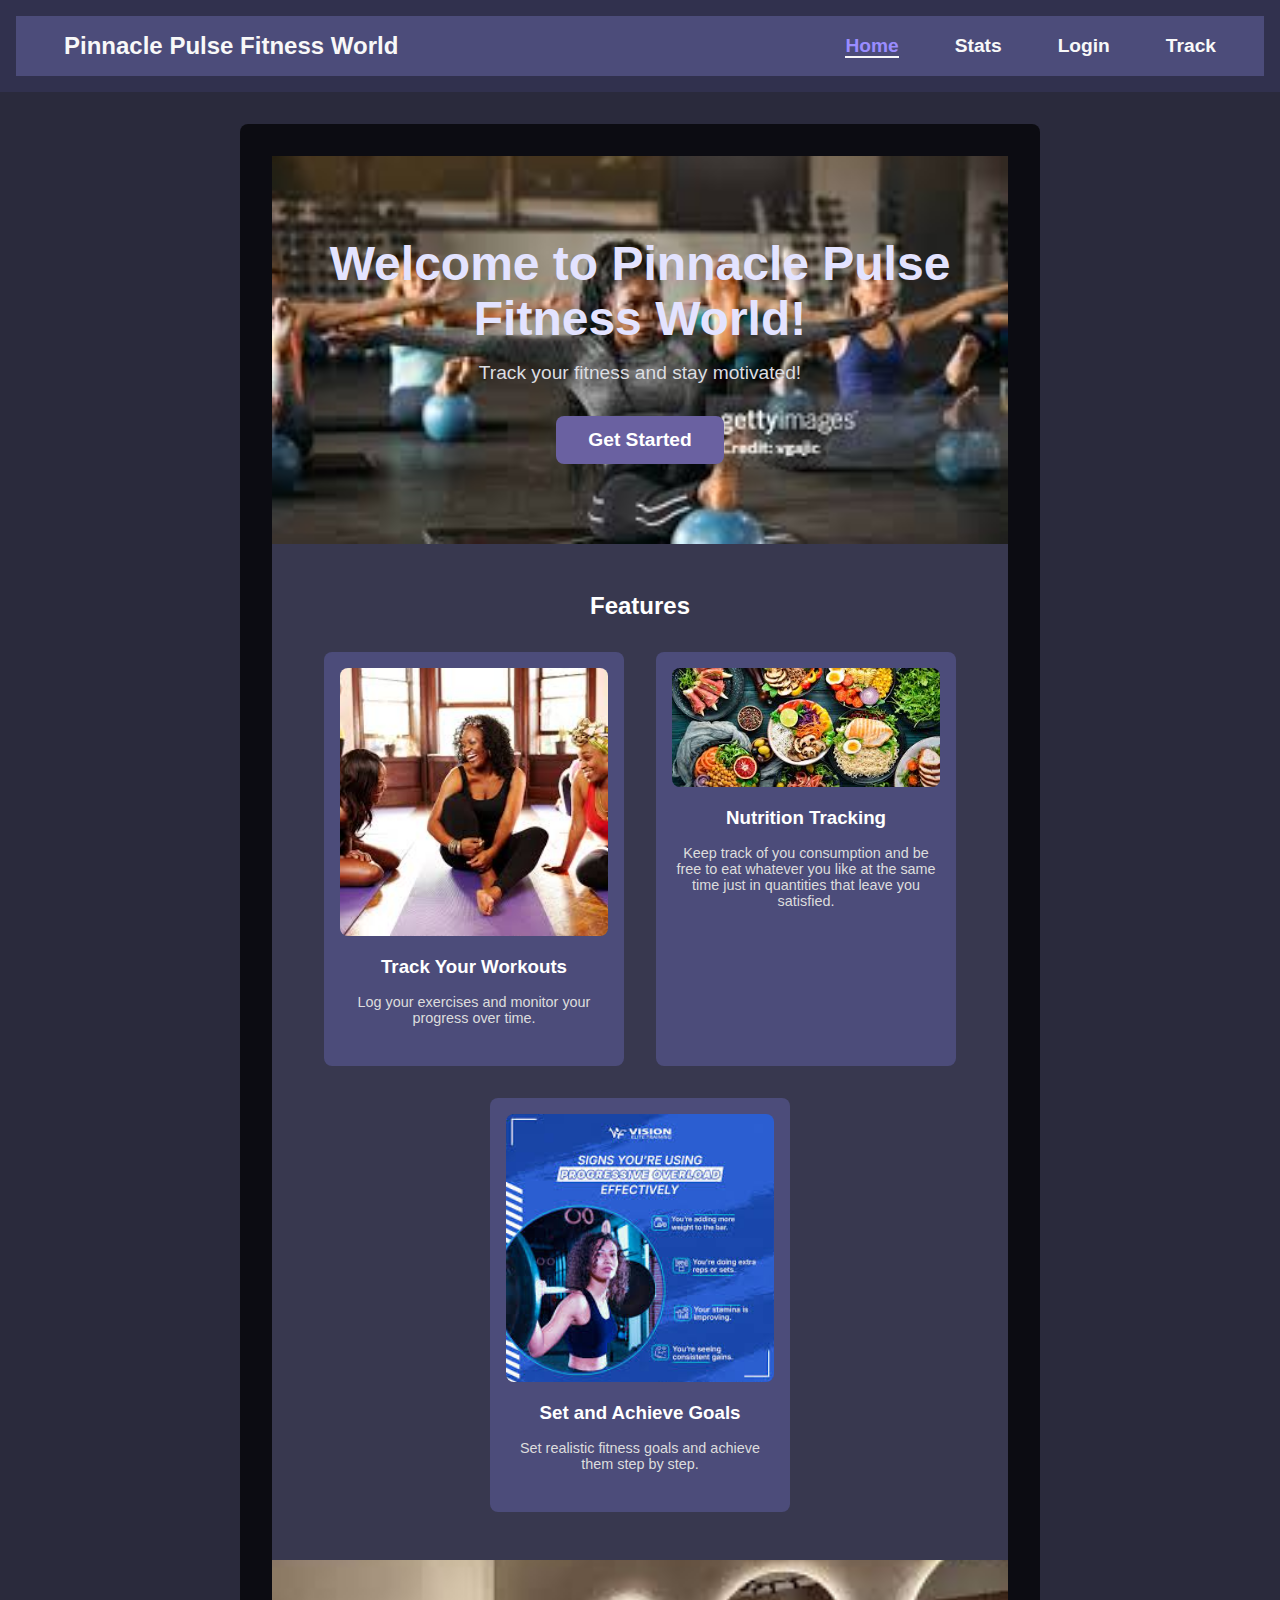
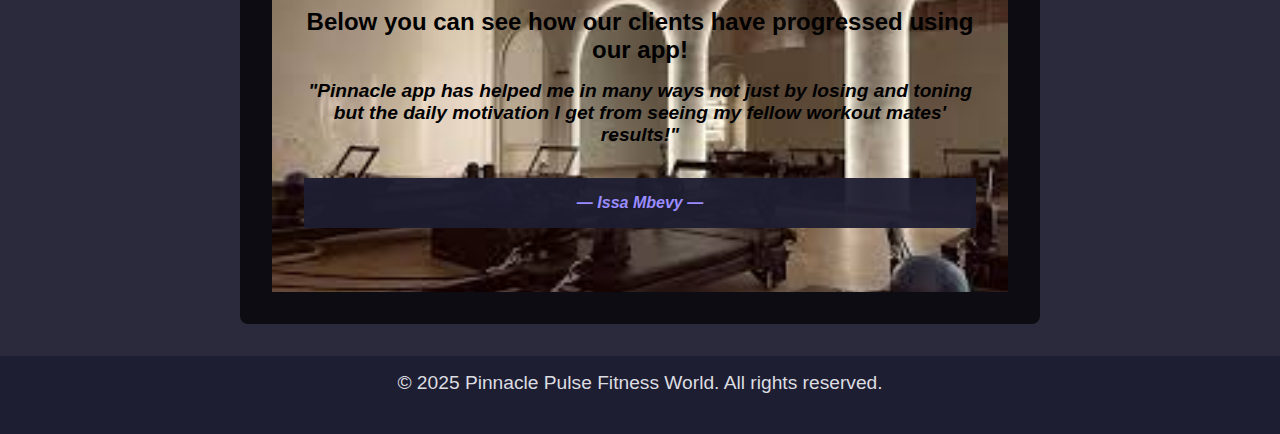
<file: index.html>
<!DOCTYPE html>
<html lang="en">
<head>
  <meta charset="UTF-8">
  <meta name="viewport" content="width=device-width, initial-scale=1.0">
  <title>PINNACLE PULSE FITNESS WORLD | Home</title>
  <link rel="stylesheet" href="styles.css">
</head>
<body data-page="home">
  <header>
    <div class="navbar">
      <div class="logo"><a href="home.html">Pinnacle Pulse Fitness World</a></div>
      <ul class="nav-links">
        <li><a href="home.html" class="active">Home</a></li>
        <li><a href="stats.html">Stats</a></li>
        <li><a href="index.html">Login</a></li>
        <li><a href="track.html">Track</a></li>
      </ul>
      <div class="hamburger">
        <span></span>
        <span></span>
        <span></span>
      </div>
    </div>
  </header>
  <main>
    <section class="hero">
      <div class="hero-content">
        <h1>Welcome to Pinnacle Pulse Fitness World!</h1>
        <p>Track your fitness and stay motivated!</p>
        <a href="signup.html" class="btn">Get Started</a>
      </div>
    </section>

    <section class="features">
      <h2>Features</h2>
      <div class="features-grid">
        <div class="feature-card">
          <img src="images5.jpeg" alt="Pilates Workouts.">
          <h3>Track Your Workouts</h3>
          <p>Log your exercises and monitor your progress over time.</p>
        </div>
        <div class="feature-card">
          <img src="images3.jpeg" alt="Track uour Nutrition">
          <h3>Nutrition Tracking</h3>
          <p>Keep track of you consumption and be free to eat whatever you like at the same time just in quantities that leave you satisfied.</p>
        </div>
        <div class="feature-card">
          <img src="images4.jpeg" alt="Set realistic Goals">
          <h3>Set and Achieve Goals</h3>
          <p>Set realistic fitness goals and achieve them step by step.</p>
        </div>
        </div>

        </div>
      </div>
    </section>

    <section class="testimonial">
      <h2>Below you can see how our clients have progressed using our app!</h2>
      <blockquote>
        "Pinnacle app has helped me in many ways not just by losing and toning but the daily motivation I get from seeing my fellow workout mates' results!"
        <footer>— Issa Mbevy —</footer>
      </blockquote>
      
    </section>
  </main>
  <footer>
    <p>&copy; 2025 Pinnacle Pulse Fitness World. All rights reserved.</p>
     </footer>
        <script src="script.js"></script>
</body>
</html>
</file>
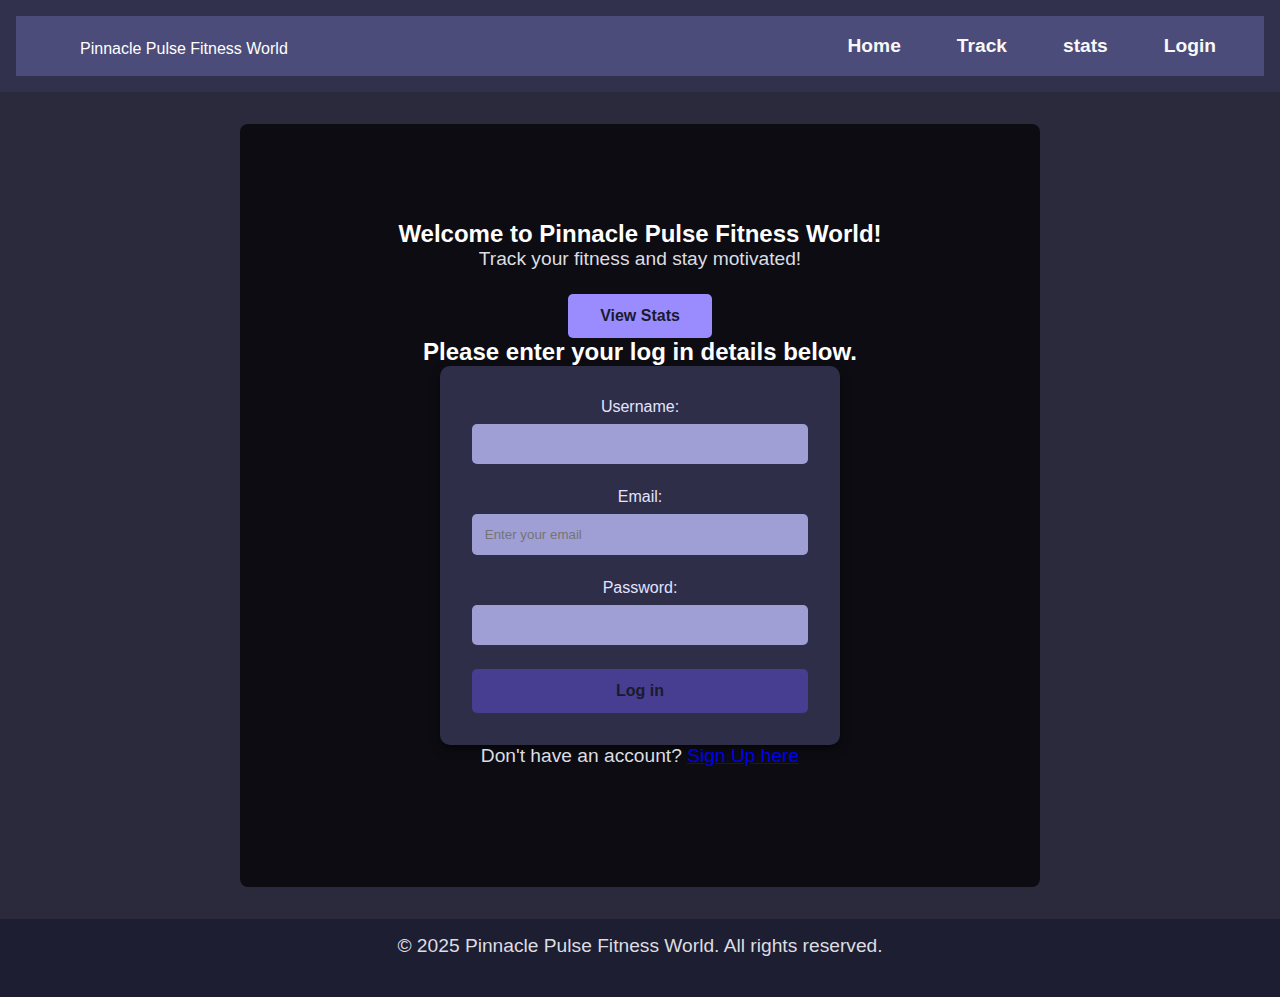
<file: home.html>
<!DOCTYPE html>
<html lang="en">
<head>
    <meta charset="UTF-8">
    <meta name="viewport" content="width=device-width, initial-scale=1.0">
    <title> PINNACLE PULSE FITNESS WORLD - Home</title>
    <link rel="stylesheet" href="styles.css">
</head>
<body data-page="Home">
    <!-- Header with Naviagation -->
    <header>
        <nav class="navbar">
            <div class="logo">
               <a href="home.html"></a>Pinnacle Pulse Fitness World</a>
            </div>
            <ul class="nav-links">
                <li><a href="home.html">Home</a></li>
                <li><a href="track.html">Track</a></li>
                <li><a href="stats.html">stats</a></li>
                <li><a href="index.html" id="Login">Login</a></li>
            </ul>
            <div class="hamburger">
                <span></span>
                <span></span>
                <span></span>
            </div>
        </nav>
    </header>

    <!-- Main Content -->
    <main>
        <section>
            <h2>Welcome to Pinnacle Pulse Fitness World!</h2>
            <p>Track your fitness and stay motivated!</p>
            <a href="stats.html" class="btn">View Stats</a>


            <h2>Please enter your log in details below.</h2>
            <form id="login-form">
                <label for="username">Username:</label>
                <input type="text" id="username" name="username" required/>

                <label for="email">Email:</label>
                <input type="email" id="email" placeholder="Enter your email" required/>
                

                <label for="password">Password:</label>
                <input type="password" id="password" name="password" required />

                <button type="submit">Log in</button>
            </form>
            <p>Don't have an account? <a href="signup.html">Sign Up here</a></p>
        </section>
        </main>
        <footer>
            <p>&copy; 2025 Pinnacle Pulse Fitness World. All rights reserved.</p>
        </footer>
        <script src="script.js"></script>
</body>
</html>
</file>
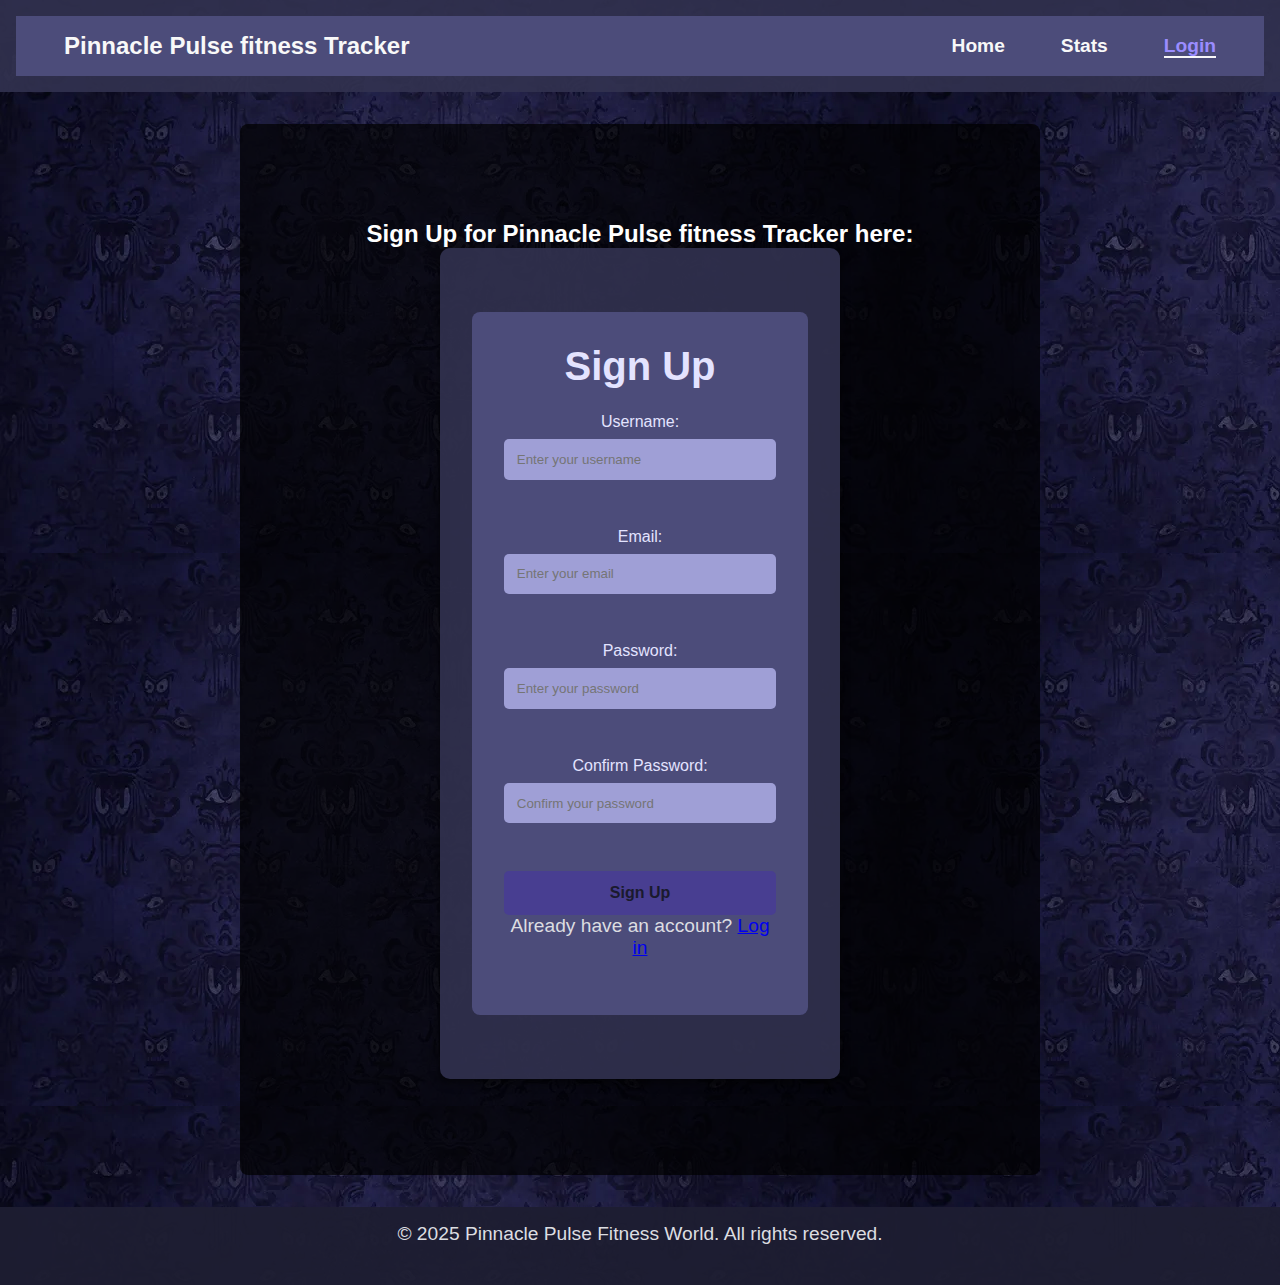
<file: signup.html>
<!DOCTYPE html>
<html lang="en">
<head>
    <meta charset="UTF-8">
    <meta name="viewport" content="width=device-width, initial-scale=1.0">
    <title> PINNACLE PULSE FITNESS WORLD</title>
    <link rel="stylesheet" href="styles.css">
</head>
<body data-page="signup">
            <header>
        <div class="navbar">
            <div class="logo"><a href="home.html">Pinnacle Pulse fitness Tracker</a></div>
            <ul class="nav-links">
                <li><a href="home.html">Home</a></li>
                <li><a href="stats.html">Stats</a></li>
                <li><a href="index.html" class="active">Login</a></li>
            </ul>
            <div class="hamburger">
                <span></span>
                <span></span>
                <span></span>
            </div>
        </div>
        </header>
    </ul>
   </header>
<main>
    <section>
        <h2>Sign Up for Pinnacle Pulse fitness Tracker here:</h2>
        <form id="signup-form">               
            <section class="form-container">
                <h1>Sign Up</h1>
                <form id="signupForm">
                  <div class="form-group">
                    <label for="username">Username:</label>
                    <input type="text" id="username" name="username" placeholder="Enter your username" required>
                    <small class="error-message" id="usernameError"></small>
                  </div>
                  <div class="form-group">
                    <label for="email">Email:</label>
                    <input type="email" id="email" name="email" placeholder="Enter your email" required>
                    <small class="error-message" id="emailError"></small>
                  </div>
                  <div class="form-group">
                    <label for="password">Password:</label>
                    <input type="password" id="password" name="password" placeholder="Enter your password" required>
                    <small class="error-message" id="passwordError"></small>
                  </div>
                  <div class="form-group">
                    <label for="confirmPassword">Confirm Password:</label>
                    <input type="password" id="confirmPassword" name="confirmPassword" placeholder="Confirm your password" required>
                    <small class="error-message" id="confirmPasswordError"></small>
                  </div>
                  <button type="submit" class="btn">Sign Up</button>
                  <small id="successMessage" class="success-message"></small>

                  <p>Already have an account? <a href="index.html">Log in</a></p>

                </form>

    </section>
</main>
<footer>
    <p>&copy; 2025 Pinnacle Pulse Fitness World. All rights reserved.</p>
</footer>
<script src="script.js"></script>
</body>
</html>
</file>
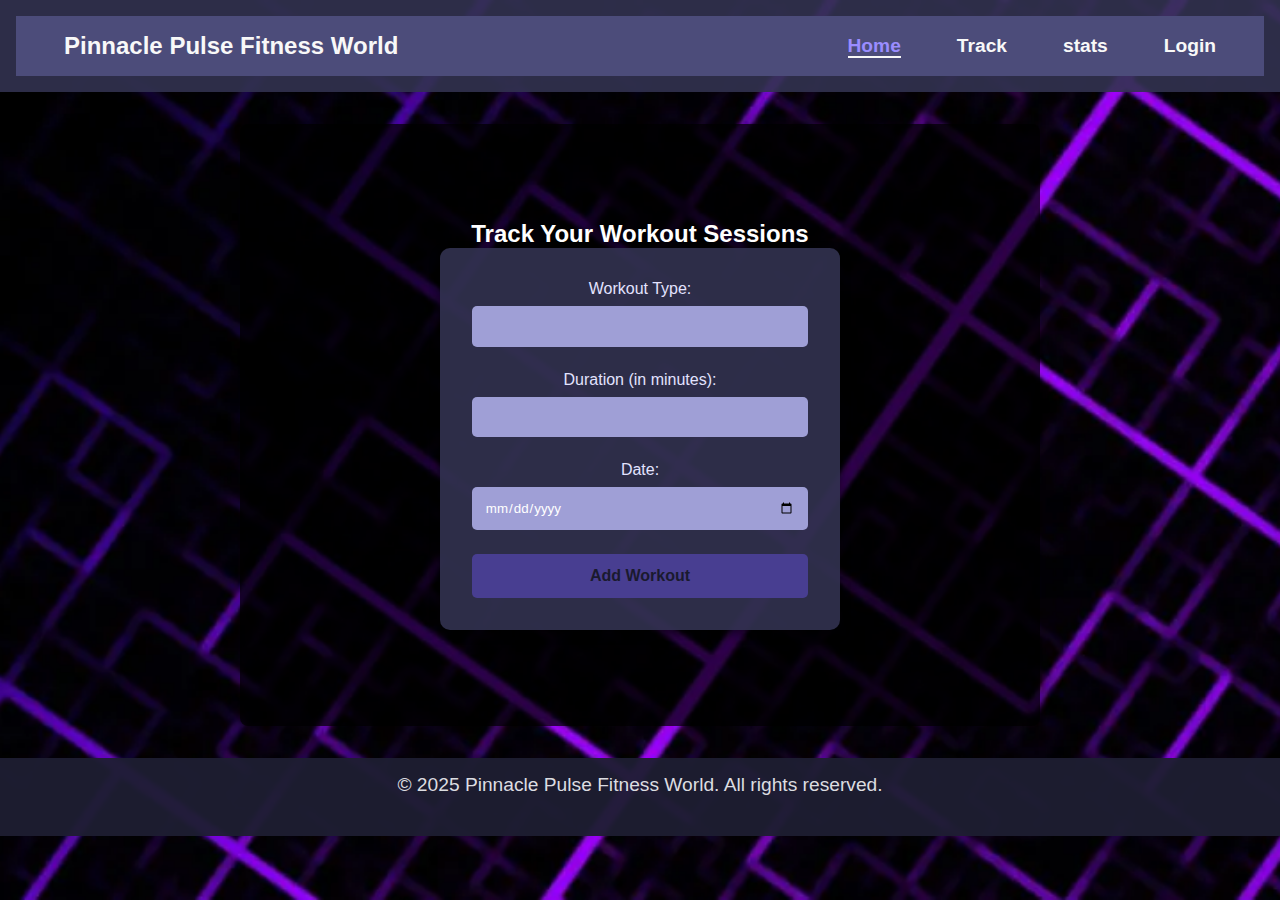
<file: track.html>
<!DOCTYPE html>
<html lang="en">
<head>
    <meta charset="UTF-8">
    <meta name="viewport" content="width=device-width, initial-scale=1.0">
    <title>PINNACLE PULSE FITNESS WORLD - Track</title>
    <link rel="stylesheet" href="styles.css">
</head>
<body data-page="track">
    
    <header>
        <nav class="navbar">
            <div class="logo">
                <a href="track.html">Pinnacle Pulse Fitness World</a>
            </div>
            <ul class="nav-links">
                <li><a href="home.html" class="active">Home</a></li>
                <li><a href="track.html">Track</a></li>
                <li><a href="stats.html">stats</a></li>
                <li><a href="index.html" id="login">Login</a></li>
            </ul>
            <div class="hamburger">
                <span></span>
                <span></span>
                <span></span>
            </div>
        </nav>
    </header>
<main>
    <section>
        <h2>Track Your Workout Sessions</h2>
        <form id="Workout-form">
            <label for="Workout-type">Workout Type:</label>
            <input type="text" id="Workout-type" name="Workout-type" required>

            <label for="duration">Duration (in minutes):</label>
            <input type="number" id="duration" name="duration" reaquired>

            <label for="date">Date:</label>
            <input type="date" id="date" name="date" required>

            <button type="submit">Add Workout</button>
        </form>
        <div id="Success-message" style="display: none; color: green;">Workout added successfully!</div>
    </section>
</main>
<footer>
    <p>&copy; 2025 Pinnacle Pulse Fitness World. All rights reserved.</p>
</footer>
<script src="script.js"></script>
</body>
</html>
</file>
<file: styles.css>
/* Global Styles */
* {
    margin: 0;
    padding: 0;
    box-sizing: border-box;
    font-family: Arial, Helvetica, sans-serif;
}

/* Body Styling */

body {
    color: #fff;
    background-color: #1a1a2e; /* Dark purple background */
    background-size: cover;
    background-attachment: fixed;
    background-position: center;
    background-repeat: no-repeat;    
}

/* Header and Navigation */
header {
    background: rgba(50, 50, 80, 0.9);
    padding: 1rem;
    position: sticky;
    top: 0;
    z-index: 1000;
}


 .navbar {
    display: flex;
    justify-content: space-between;
    align-items: center;
 }

 .logo a {
    text-decoration: none;
    font-size: 1.8rem;
    font-weight: bold;
    color: #9a8cff;
 }

 .nav-links {
    display: flex;
    list-style: none;
    gap: 1.5rem;
 }
 
 .nav-links li a{
    color: #ccc;
    font-size: 1.2rem;
    text-decoration: none;
    transition: color 0.3s;
    font-weight: bold;
 }

 .nav-links li a:hover,
 .nav-links li a.active {
    color:#9a8cff;
 }

 /* Hamburger Menu (for smaller screens) */
 .hamburger {
    display: none;
    cursor: pointer;
 }

 .hamburger span{
    display: block;
    height: 3px;
    width: 25px;
    background: #9a8cff;
    margin: 5px 0;    
 }

 /* Responsive Design */
 @media (max-width: 768px) {
    .hamburger {
        display: block;
    }
 
 .nav-links {
    display: none;
    flex-direction: column;
    width: 200px;
    background: rgba(50, 50, 80, 0.95);
    position: absolute;
    top: 70px;
    right: 0;
    padding: 1rem;
    border-radius: 0.5rem;
  }

  .nav-links.show {
    display: flex;
  }
 }


/* Section Styling */
main section{
    padding: 4rem 2rem;
    text-align: center;
}

h1{
    font-size: 2.5rem;
    margin-bottom: 1rem;
    color: #e3e3ff;
}

p{
    font-size: 1.2rem;
    margin-bottom: 1.5rem;
    color: #dcdde1;
}

a.btn{
    display: inline-block;
    padding: 0.8rem 2rem;
    background: #9a8cff;
    color: #1a1a2e;
    font-weight: bold;
    text-decoration: none;
    border-radius: 5px;
    transition: background 0.3s;
}

a.btn:hover {
    background: #6f63c6;
}

/* Footer Styling */
footer{
    text-align: center;
    padding: 1rem 0;
    background: rgba(30, 30, 50, 0.95);
    color: #9a8cff;
    margin-top: 2rem;
}

/* Background Images (Specific Pages) */

body[data-page="stats"] {
    background-image: url(dark-purple-twilight-spread-over-silhouetted-city-lvo4s3ffxo8dyw2m.webp);
}

body[data-page="signup"] {
    background-image: url(vintage-typewriter-with-a-blank-sheet-1gwesfdq1b2497yn.webp);
}


/* Form Styling */
form{
    max-width: 400px;
    margin: 0 auto;
    background: rgba(50, 50, 80, 0.9);
    padding: 2rem;
    border-radius: 10px;
    box-shadow: 0px 4px 10px rgba(0, 0, 0, 0.5);
}

form label{
    display: block;
    font-size: 1rem;
    margin-bottom: 0.5rem;
    color:#e3e3ff;
}

form input{
    width: 100%;
    padding: 0.8rem;
    margin-bottom: 1.5rem;
    border: none;
    border-radius: 5px;
    background: #9f9fd6;
    color: #fff;
}

form button{
    width: 100%;
    padding: 0.8rem;
    background: #483e91;
    color: #1a1a2e;
    font-weight: bold;
    border: none;
    border-radius: 5px;
    cursor: pointer;
    transition: background 0.3s;
}

form button:hover {
    background: #6f63c6;
}

/* Form Container */
.form-container {
    background-color: #4c4c7a;
    padding: 2rem;
    max-width: 500px;
    margin: 2rem auto;
    border-radius: 0.5rem;
    color: #4c4c7a;
    box-shadow: 0px, 4px, 8px rgba(0, 0, 0, 0.1);
  }
  
  .form-container h1 {
    text-align: center;
    margin-bottom: 1.5rem;
  }
  
  .form-group {
    margin-bottom: 1.5rem;
  }
  
  label {
    display: block;
    margin-bottom: 0.5rem;
    color: #4c4c7a;
  }
  
  input {
    width: 100%;
    padding: 0.8rem;
    border-radius: 0.5rem;
    border: 1px solid #cccccc;
    margin-bottom: 0.5rem;
  }
  
  input:focus {
    outline: 2px solid #6a61a1;
  }
  
  .error-message {
    color: #ff6b6b;
    font-size: 0.85rem;
  }
  
  .success-message {
    text-align: center;
    margin-top: 1rem;
    color: #28a745;
  }
  
  button {
    background-color: #747183;
    color: #fff;
    border: none;
    padding: 0.8rem 2rem;
    border-radius: 0.5rem;
    width: 100%;
    font-size: 1rem;
    cursor: pointer;
  }
  
  button:hover {
    background-color: #4c4c7a;
  }
  

@media (max-width: 768px) {
    h1{
        font-size: 2rem;
    }
    p{
        font-size: 1rem;
    }

    form{
        width: 90%;
    }

    .nav-links {
        font-size: 1rem;
    }

}

@media (max-width: 480px) {
    h1{
        font-size: 1.8rem;
    }

    p{
        font-size: 0.9rem;
    }
    .nav-links{
        font-size: 0.8rem;
    }
    .btn {
        padding: 0.6rem 1.5rem;
        transition: all 0.3s ease-in-out;
    }
    .btn:hover{
        transform: scale(1.05);
        background: #6f63c6;
    }
}
.error-message {
    color: red;
    font-size: 0.9rem;
    margin-top: 5px;
    display: block;
  }
  body {
    font-family: Arial, sans-serif;
    color: #f8f8f8;
    background: #2a2a3c;
    margin: 0;
    padding: 0;
  }
  
  header .navbar {
    display: flex;
    justify-content: space-between;
    align-items: center;
    background-color: #4c4c7a;
    padding: 1rem 2rem;
  }
  
  header .navbar a {
    color: #f8f8f8;
    text-decoration: none;
    margin: 0 1rem;
    font-weight: bold;
  }
  
  header .navbar a.active {
    border-bottom: 2px solid #f8f8f8;
  }
  
  header .navbar .logo a {
    font-size: 1.5rem;
  }
  
  .hero {
    background: url('download.jpeg') no-repeat center center/cover;
    color: #140303;
    text-align: center;
    padding: 5rem 2rem;
  }
  
  .hero-content h1 {
    font-size: 3rem;
    margin-bottom: 1rem;
  }
  
  .hero-content p {
    font-size: 1.2rem;
    margin-bottom: 2rem;
  }
  
  .hero-content .btn {
    background-color: #6a61a1;
    color: #fff;
    text-decoration: none;
    padding: 0.8rem 2rem;
    font-size: 1.2rem;
    border-radius: 0.5rem;
  }
  
  .hero-content .btn:hover {
    background-color: #4c4c7a;
  }
  
  .features {
    background-color: #38384f;
    padding: 3rem 2rem;
  }
  
  .features h2 {
    text-align: center;
    margin-bottom: 2rem;
  }
  
  .features-grid {
    display: flex;
    justify-content: center;
    gap: 2rem;
    flex-wrap: wrap;
  }
  
  .feature-card {
    background: #4c4c7a;
    padding: 1rem;
    border-radius: 0.5rem;
    text-align: center;
    max-width: 300px;
  }
  
  .feature-card img {
    width: 100%;
    border-radius: 0.5rem;
  }
  
  .feature-card h3 {
    margin: 1rem 0;
  }
  
  .feature-card p {
    font-size: 0.9rem;
    color: #ddd;
  }
  
  .testimonial {
    background: url('images 6.jpeg') no-repeat center center/cover;
    color: #000000;
    text-align: center;
    padding: 3rem 2rem;
    font-weight: bold;
  }
  
  .testimonial h2 {
    margin-bottom: 1rem;
  }
  
  .testimonial blockquote {
    font-style: italic;
    font-size: 1.2rem;
    margin-bottom: 1rem;
  }
  
  .testimonial footer {
    font-size: 1rem;
    font-weight: bold;
  }


/* Default settings for all pages */
body {
    margin: 0;
    padding: 0;
    font-family: Arial, sans-serif;
    color: #fff; /* Text color for readability */
  }
  
  /* Track Page */
  body[data-page="track"] {
    background-image: url('dark-purple-neon-maze-s2x012dkop5707se.webp'); /* Replace with your track page image */
    background-size: cover;
    background-position: center;
    background-attachment: fixed; /* Creates a parallax effect */
    background-repeat: no-repeat;
  }
  
  /* Stats Page */
  body[data-page="stats"] {
    background-image: url('vintage-typewriter-with-a-blank-sheet-1gwesfdq1b2497yn.webp'); /* Replace with your stats page image */
    background-size: cover;
    background-position: center;
    background-attachment: fixed;
    background-repeat: no-repeat;
  }
  
  /* Index Page (Login) */
  body[data-page="login"] {
    background-image: url('dark-purple-twilight-spread-over-silhouetted-city-lvo4s3ffxo8dyw2m.webp'); /* Replace with your login page image */
    background-size: cover;
    background-position: center;
    background-attachment: fixed;
    background-repeat: no-repeat;
  }
  
  /* Content overlay */
  main {
    background-color: rgba(0, 0, 0, 0.7); /* Semi-transparent black overlay */
    padding: 2rem;
    border-radius: 0.5rem;
    max-width: 800px;
    margin: 2rem auto;
  }
</file>
